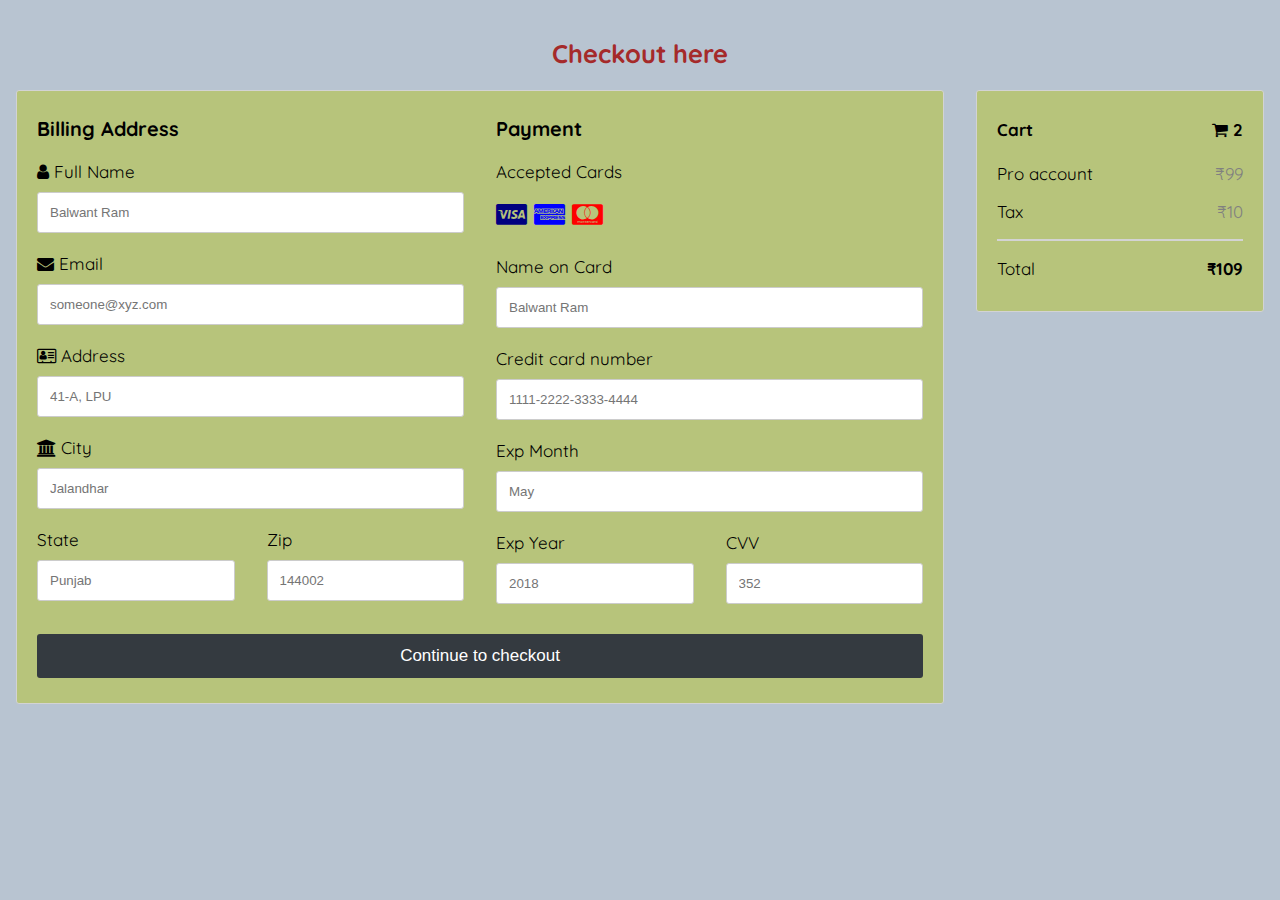
<file: src/checkout-one.html>
<!DOCTYPE html>
<html>
<head>
<meta name="viewport" content="width=device-width, initial-scale=1">
<link rel="stylesheet" href="https://cdnjs.cloudflare.com/ajax/libs/font-awesome/4.7.0/css/font-awesome.min.css">
<link href="https://fonts.googleapis.com/css?family=Quicksand" rel="stylesheet">

<style>
body {
  background-color: #b8c4d1;
  font-family: 'Quicksand', sans-serif;
  font-size: 17px;
  padding: 8px;
}

* {
  box-sizing: border-box;
}

.row {
  display: -ms-flexbox;
  display: flex;
  -ms-flex-wrap: wrap;
  flex-wrap: wrap;
  margin: 0 -16px;
}

.col-25 {
  -ms-flex: 25%;
  flex: 25%;
}

.col-50 {
  -ms-flex: 50%;
  flex: 50%;
}

.col-75 {
  -ms-flex: 75%;
  flex: 75%;
}

.col-25,
.col-50,
.col-75 {
  padding: 0 16px;
}

.container {
  background-color: #b7c47b;
  padding: 5px 20px 15px 20px;
  border: 1px solid lightgrey;
  border-radius: 3px;
}

input[type=text] {
  width: 100%;
  margin-bottom: 20px;
  padding: 12px;
  border: 1px solid #ccc;
  border-radius: 3px;
}

label {
  margin-bottom: 10px;
  display: block;
}

.icon-container {
  margin-bottom: 20px;
  padding: 7px 0;
  font-size: 24px;
}

.btn {
  background-color: #4CAF50;
  color: white;
  padding: 12px;
  margin: 10px 0;
  border: none;
  width: 100%;
  border-radius: 3px;
  cursor: pointer;
  font-size: 17px;
}

.btn:hover {
  background-color: #45a049;
}

a {
  color: #2196F3;
}

hr {
  border: 1px solid lightgrey;
}

span.price {
  float: right;
  color: grey;
}

/* Responsive layout - when the screen is less than 800px wide, make the two columns stack on top of each other instead of next to each other (also change the direction - make the "cart" column go on top) */
@media (max-width: 800px) {
  .row {
    flex-direction: column-reverse;
  }
  .col-25 {
    margin-bottom: 20px;
  }
}
h2{
  color: brown;
  text-align:center;
}
</style>
</head>
<body>

<h2>Checkout here</h2>
<div class="row">
  <div class="col-75">
    <div class="container">
      <form action="comingsoon.html">

        <div class="row">
          <div class="col-50">
            <h3>Billing Address</h3>
            <label for="fname"><i class="fa fa-user"></i> Full Name</label>
            <input type="text" id="fname" name="firstname" placeholder="Balwant Ram">
            <label for="email"><i class="fa fa-envelope"></i> Email</label>
            <input type="text" id="email" name="email" placeholder="someone@xyz.com">
            <label for="adr"><i class="fa fa-address-card-o"></i> Address</label>
            <input type="text" id="adr" name="address" placeholder="41-A, LPU">
            <label for="city"><i class="fa fa-institution"></i> City</label>
            <input type="text" id="city" name="city" placeholder="Jalandhar">

            <div class="row">
              <div class="col-50">
                <label for="state">State</label>
                <input type="text" id="state" name="state" placeholder="Punjab">
              </div>
              <div class="col-50">
                <label for="zip">Zip</label>
                <input type="text" id="zip" name="zip" placeholder="144002">
              </div>
            </div>
          </div>

          <div class="col-50">
            <h3>Payment</h3>
            <label for="fname">Accepted Cards</label>
            <div class="icon-container">
              <i class="fa fa-cc-visa" style="color:navy;"></i>
              <i class="fa fa-cc-amex" style="color:blue;"></i>
              <i class="fa fa-cc-mastercard" style="color:red;"></i>

            </div>
            <label for="cname">Name on Card</label>
            <input type="text" id="cname" name="cardname" placeholder="Balwant Ram">
            <label for="ccnum">Credit card number</label>
            <input type="text" id="ccnum" name="cardnumber" placeholder="1111-2222-3333-4444">
            <label for="expmonth">Exp Month</label>
            <input type="text" id="expmonth" name="expmonth" placeholder="May">
            <div class="row">
              <div class="col-50">
                <label for="expyear">Exp Year</label>
                <input type="text" id="expyear" name="expyear" placeholder="2018">
              </div>
              <div class="col-50">
                <label for="cvv">CVV</label>
                <input type="text" id="cvv" name="cvv" placeholder="352">
              </div>
            </div>
          </div>

        </div>

        <input style="background-color:#343a40;" type="submit" value="Continue to checkout" class="btn">
      </form>
    </div>
  </div>
  <div class="col-25">
    <div class="container">
      <h4>Cart <span class="price" style="color:black"><i class="fa fa-shopping-cart"></i> <b>2</b></span></h4>
      <p>Pro account <span class="price">₹99</span></p>
      <p>Tax <span class="price">₹10</span></p>
      <hr>
      <p>Total <span class="price" style="color:black"><b>₹109</b></span></p>
    </div>
  </div>
</div>

</body>
</html>
</file>
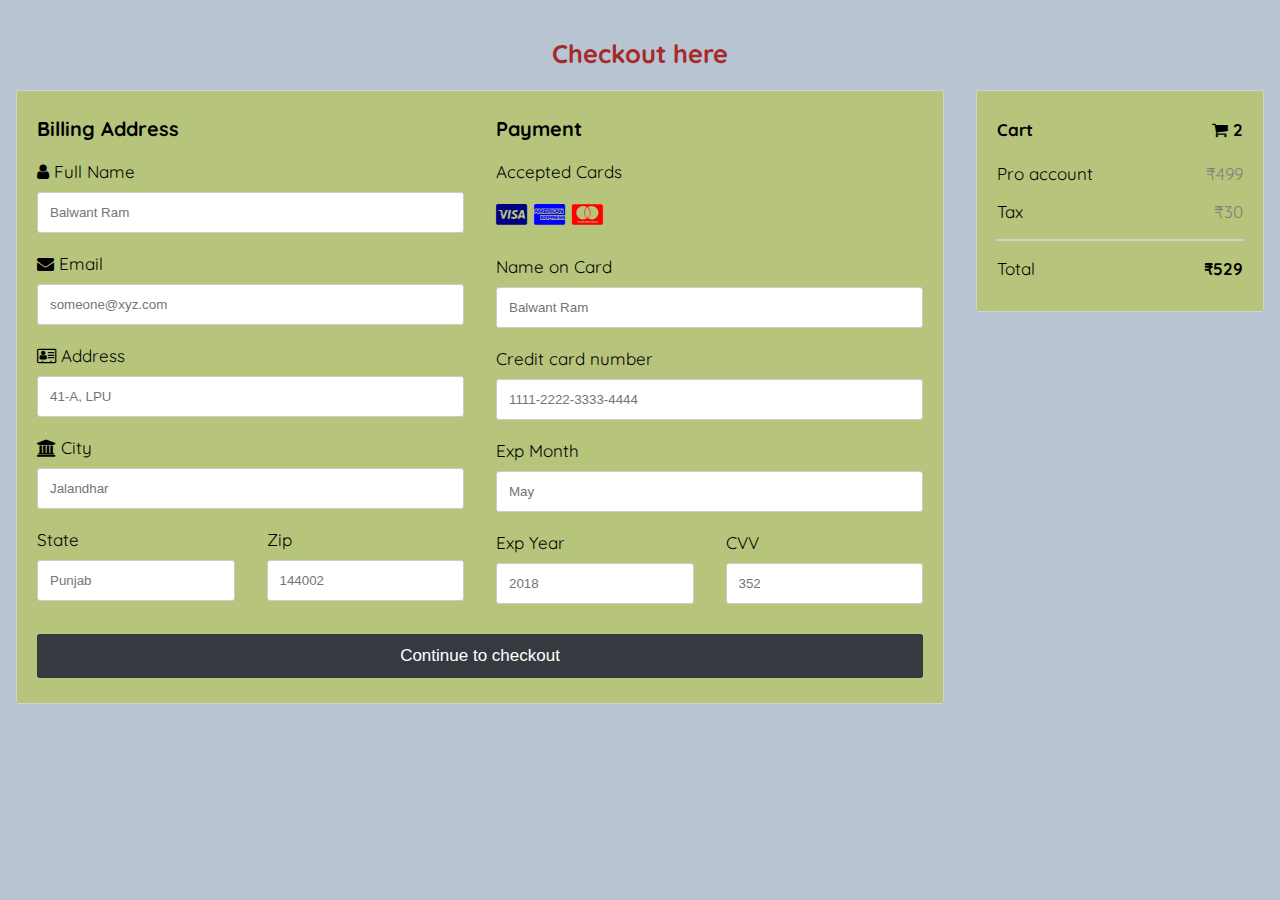
<file: src/checkout-six.html>
<!DOCTYPE html>
<html>
<head>
<meta name="viewport" content="width=device-width, initial-scale=1">
<link rel="stylesheet" href="https://cdnjs.cloudflare.com/ajax/libs/font-awesome/4.7.0/css/font-awesome.min.css">
<link href="https://fonts.googleapis.com/css?family=Quicksand" rel="stylesheet">

<style>
body {
  background-color: #b8c4d1;
  font-family: 'Quicksand', sans-serif;
  font-size: 17px;
  padding: 8px;
}

* {
  box-sizing: border-box;
}

.row {
  display: -ms-flexbox;
  display: flex;
  -ms-flex-wrap: wrap;
  flex-wrap: wrap;
  margin: 0 -16px;
}

.col-25 {
  -ms-flex: 25%;
  flex: 25%;
}

.col-50 {
  -ms-flex: 50%;
  flex: 50%;
}

.col-75 {
  -ms-flex: 75%;
  flex: 75%;
}

.col-25,
.col-50,
.col-75 {
  padding: 0 16px;
}

.container {
  background-color: #b7c47b;
  padding: 5px 20px 15px 20px;
  border: 1px solid lightgrey;
  border-radius: 3px;
}

input[type=text] {
  width: 100%;
  margin-bottom: 20px;
  padding: 12px;
  border: 1px solid #ccc;
  border-radius: 3px;
}

label {
  margin-bottom: 10px;
  display: block;
}

.icon-container {
  margin-bottom: 20px;
  padding: 7px 0;
  font-size: 24px;
}

.btn {
  background-color: #4CAF50;
  color: white;
  padding: 12px;
  margin: 10px 0;
  border: none;
  width: 100%;
  border-radius: 3px;
  cursor: pointer;
  font-size: 17px;
}

.btn:hover {
  background-color: #45a049;
}

a {
  color: #2196F3;
}

hr {
  border: 1px solid lightgrey;
}

span.price {
  float: right;
  color: grey;
}

/* Responsive layout - when the screen is less than 800px wide, make the two columns stack on top of each other instead of next to each other (also change the direction - make the "cart" column go on top) */
@media (max-width: 800px) {
  .row {
    flex-direction: column-reverse;
  }
  .col-25 {
    margin-bottom: 20px;
  }
}
h2{
  color: brown;
  text-align:center;
}
</style>
</head>
<body>

<h2>Checkout here</h2>
<div class="row">
  <div class="col-75">
    <div class="container">
      <form action="comingsoon.html">

        <div class="row">
          <div class="col-50">
            <h3>Billing Address</h3>
            <label for="fname"><i class="fa fa-user"></i> Full Name</label>
            <input type="text" id="fname" name="firstname" placeholder="Balwant Ram">
            <label for="email"><i class="fa fa-envelope"></i> Email</label>
            <input type="text" id="email" name="email" placeholder="someone@xyz.com">
            <label for="adr"><i class="fa fa-address-card-o"></i> Address</label>
            <input type="text" id="adr" name="address" placeholder="41-A, LPU">
            <label for="city"><i class="fa fa-institution"></i> City</label>
            <input type="text" id="city" name="city" placeholder="Jalandhar">

            <div class="row">
              <div class="col-50">
                <label for="state">State</label>
                <input type="text" id="state" name="state" placeholder="Punjab">
              </div>
              <div class="col-50">
                <label for="zip">Zip</label>
                <input type="text" id="zip" name="zip" placeholder="144002">
              </div>
            </div>
          </div>

          <div class="col-50">
            <h3>Payment</h3>
            <label for="fname">Accepted Cards</label>
            <div class="icon-container">
              <i class="fa fa-cc-visa" style="color:navy;"></i>
              <i class="fa fa-cc-amex" style="color:blue;"></i>
              <i class="fa fa-cc-mastercard" style="color:red;"></i>

            </div>
            <label for="cname">Name on Card</label>
            <input type="text" id="cname" name="cardname" placeholder="Balwant Ram">
            <label for="ccnum">Credit card number</label>
            <input type="text" id="ccnum" name="cardnumber" placeholder="1111-2222-3333-4444">
            <label for="expmonth">Exp Month</label>
            <input type="text" id="expmonth" name="expmonth" placeholder="May">
            <div class="row">
              <div class="col-50">
                <label for="expyear">Exp Year</label>
                <input type="text" id="expyear" name="expyear" placeholder="2018">
              </div>
              <div class="col-50">
                <label for="cvv">CVV</label>
                <input type="text" id="cvv" name="cvv" placeholder="352">
              </div>
            </div>
          </div>

        </div>

        <input style="background-color:#343a40;" type="submit" value="Continue to checkout" class="btn">
      </form>
    </div>
  </div>
  <div class="col-25">
    <div class="container">
      <h4>Cart <span class="price" style="color:black"><i class="fa fa-shopping-cart"></i> <b>2</b></span></h4>
      <p>Pro account <span class="price">₹499</span></p>
      <p>Tax <span class="price">₹30</span></p>
      <hr>
      <p>Total <span class="price" style="color:black"><b>₹529</b></span></p>
    </div>
  </div>
</div>

</body>
</html>
</file>
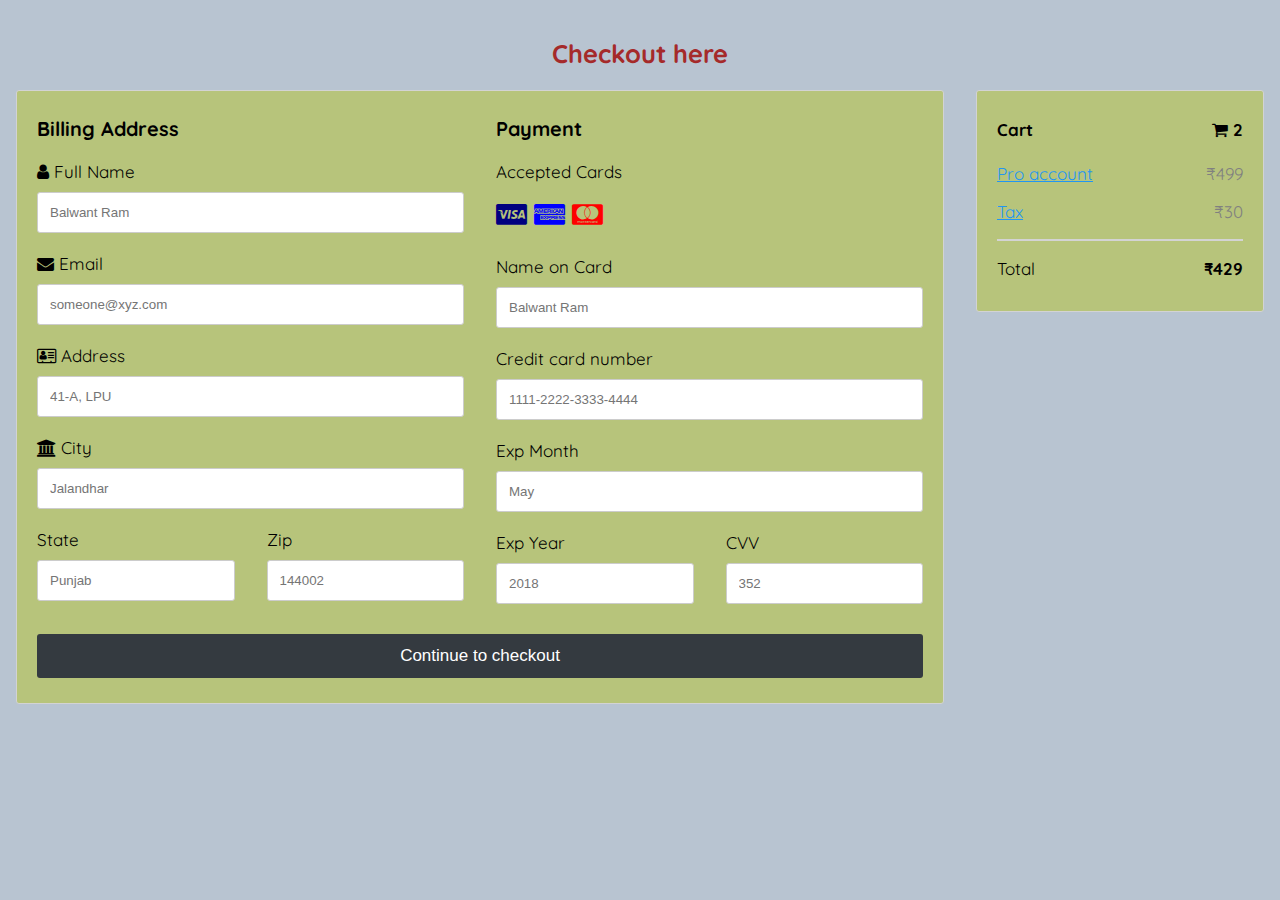
<file: src/checkout.html>
<!DOCTYPE html>
<html>
<head>
<meta name="viewport" content="width=device-width, initial-scale=1">
<link rel="stylesheet" href="https://cdnjs.cloudflare.com/ajax/libs/font-awesome/4.7.0/css/font-awesome.min.css">
<link href="https://fonts.googleapis.com/css?family=Quicksand" rel="stylesheet">

<style>
body {
  background-color: #b8c4d1;
  font-family: 'Quicksand', sans-serif;
  font-size: 17px;
  padding: 8px;
}

* {
  box-sizing: border-box;
}

.row {
  display: -ms-flexbox;
  display: flex;
  -ms-flex-wrap: wrap;
  flex-wrap: wrap;
  margin: 0 -16px;
}

.col-25 {
  -ms-flex: 25%;
  flex: 25%;
}

.col-50 {
  -ms-flex: 50%;
  flex: 50%;
}

.col-75 {
  -ms-flex: 75%;
  flex: 75%;
}

.col-25,
.col-50,
.col-75 {
  padding: 0 16px;
}

.container {
  background-color: #b7c47b;
  padding: 5px 20px 15px 20px;
  border: 1px solid lightgrey;
  border-radius: 3px;
}

input[type=text] {
  width: 100%;
  margin-bottom: 20px;
  padding: 12px;
  border: 1px solid #ccc;
  border-radius: 3px;
}

label {
  margin-bottom: 10px;
  display: block;
}

.icon-container {
  margin-bottom: 20px;
  padding: 7px 0;
  font-size: 24px;
}

.btn {
  background-color: #4CAF50;
  color: white;
  padding: 12px;
  margin: 10px 0;
  border: none;
  width: 100%;
  border-radius: 3px;
  cursor: pointer;
  font-size: 17px;
}

.btn:hover {
  background-color: #45a049;
}

a {
  color: #2196F3;
}

hr {
  border: 1px solid lightgrey;
}

span.price {
  float: right;
  color: grey;
}

/* Responsive layout - when the screen is less than 800px wide, make the two columns stack on top of each other instead of next to each other (also change the direction - make the "cart" column go on top) */
@media (max-width: 800px) {
  .row {
    flex-direction: column-reverse;
  }
  .col-25 {
    margin-bottom: 20px;
  }
}
h2{
  color: brown;
  text-align:center;
}
</style>
</head>
<body>

<h2>Checkout here</h2>
<div class="row">
  <div class="col-75">
    <div class="container">
      <form action="somewhere.js">

        <div class="row">
          <div class="col-50">
            <h3>Billing Address</h3>
            <label for="fname"><i class="fa fa-user"></i> Full Name</label>
            <input type="text" id="fname" name="firstname" placeholder="Balwant Ram">
            <label for="email"><i class="fa fa-envelope"></i> Email</label>
            <input type="text" id="email" name="email" placeholder="someone@xyz.com">
            <label for="adr"><i class="fa fa-address-card-o"></i> Address</label>
            <input type="text" id="adr" name="address" placeholder="41-A, LPU">
            <label for="city"><i class="fa fa-institution"></i> City</label>
            <input type="text" id="city" name="city" placeholder="Jalandhar">

            <div class="row">
              <div class="col-50">
                <label for="state">State</label>
                <input type="text" id="state" name="state" placeholder="Punjab">
              </div>
              <div class="col-50">
                <label for="zip">Zip</label>
                <input type="text" id="zip" name="zip" placeholder="144002">
              </div>
            </div>
          </div>

          <div class="col-50">
            <h3>Payment</h3>
            <label for="fname">Accepted Cards</label>
            <div class="icon-container">
              <i class="fa fa-cc-visa" style="color:navy;"></i>
              <i class="fa fa-cc-amex" style="color:blue;"></i>
              <i class="fa fa-cc-mastercard" style="color:red;"></i>

            </div>
            <label for="cname">Name on Card</label>
            <input type="text" id="cname" name="cardname" placeholder="Balwant Ram">
            <label for="ccnum">Credit card number</label>
            <input type="text" id="ccnum" name="cardnumber" placeholder="1111-2222-3333-4444">
            <label for="expmonth">Exp Month</label>
            <input type="text" id="expmonth" name="expmonth" placeholder="May">
            <div class="row">
              <div class="col-50">
                <label for="expyear">Exp Year</label>
                <input type="text" id="expyear" name="expyear" placeholder="2018">
              </div>
              <div class="col-50">
                <label for="cvv">CVV</label>
                <input type="text" id="cvv" name="cvv" placeholder="352">
              </div>
            </div>
          </div>

        </div>

        <input style="background-color:#343a40;" type="submit" value="Continue to checkout" class="btn">
      </form>
    </div>
  </div>
  <div class="col-25">
    <div class="container">
      <h4>Cart <span class="price" style="color:black"><i class="fa fa-shopping-cart"></i> <b>2</b></span></h4>
      <p><a href="#">Pro account</a> <span class="price">₹499</span></p>
      <p><a href="#">Tax</a> <span class="price">₹30</span></p>
      <hr>
      <p>Total <span class="price" style="color:black"><b>₹429</b></span></p>
    </div>
  </div>
</div>

</body>
</html>
</file>
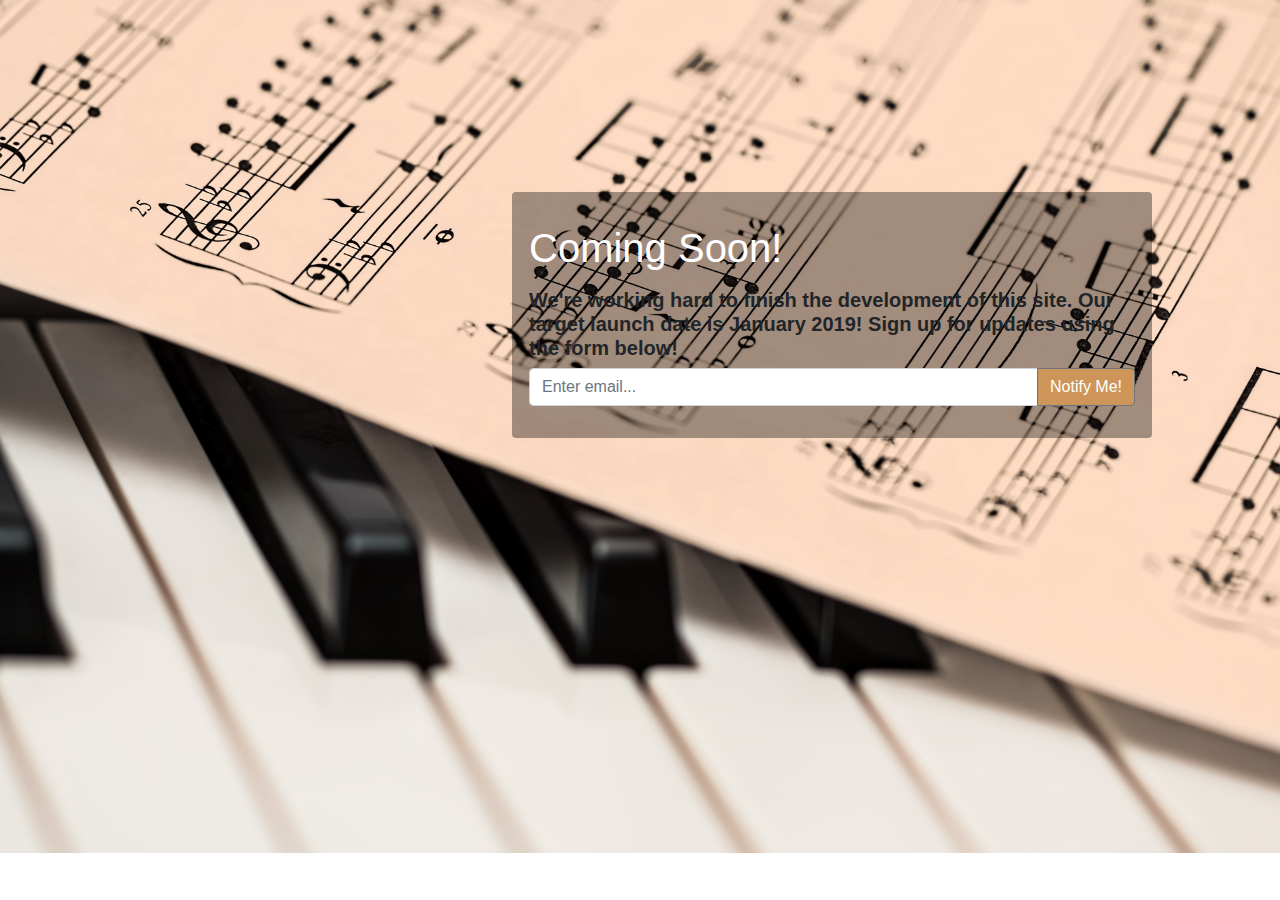
<file: src/comingsoon.html>
<!DOCTYPE html>
<html>
  <head>
    <meta charset="utf-8">
    <meta name="viewport" content="width=device-width, initial-scale=1, shrink-to-fit=no">
    <meta name="description" content="">
    <meta name="author" content="Ambuj">
    <link rel="icon" href="../icon/favicon.ico">
    <title>Coming Soon</title>
    <!-- Bootstrap core CSS -->
    <link href="../css/bootstrap.min.css" rel="stylesheet">
    

    <link href="../css/comingsoon.css" rel="stylesheet">
  </head>
  <body>
     <div class="dv">
       <div class="container rounded">
         <div class="row">
           <h1 class="mb-3" style="color:white;">Coming Soon!</h1>
           <p class="mb-5" ><h5><b>We're working hard to finish the development of this site. Our target launch date is
             <strong>January 2019</strong>! Sign up for updates using the form below!</b></h5></p>

             <div class="input-group input-group-newsletter">
               <input type="email" class="form-control" placeholder="Enter email...">
               <div class="input-group-append">
                 <input style="background-color: #CD9557;" class="btn btn-secondary" type="button" value="Notify Me!">
               </div>
             </div>
         
         </div>
       </div>
     </div>
     <script src="../js/bootstrap.bundle.min.js"></script>
  </body>
</html>
</file>
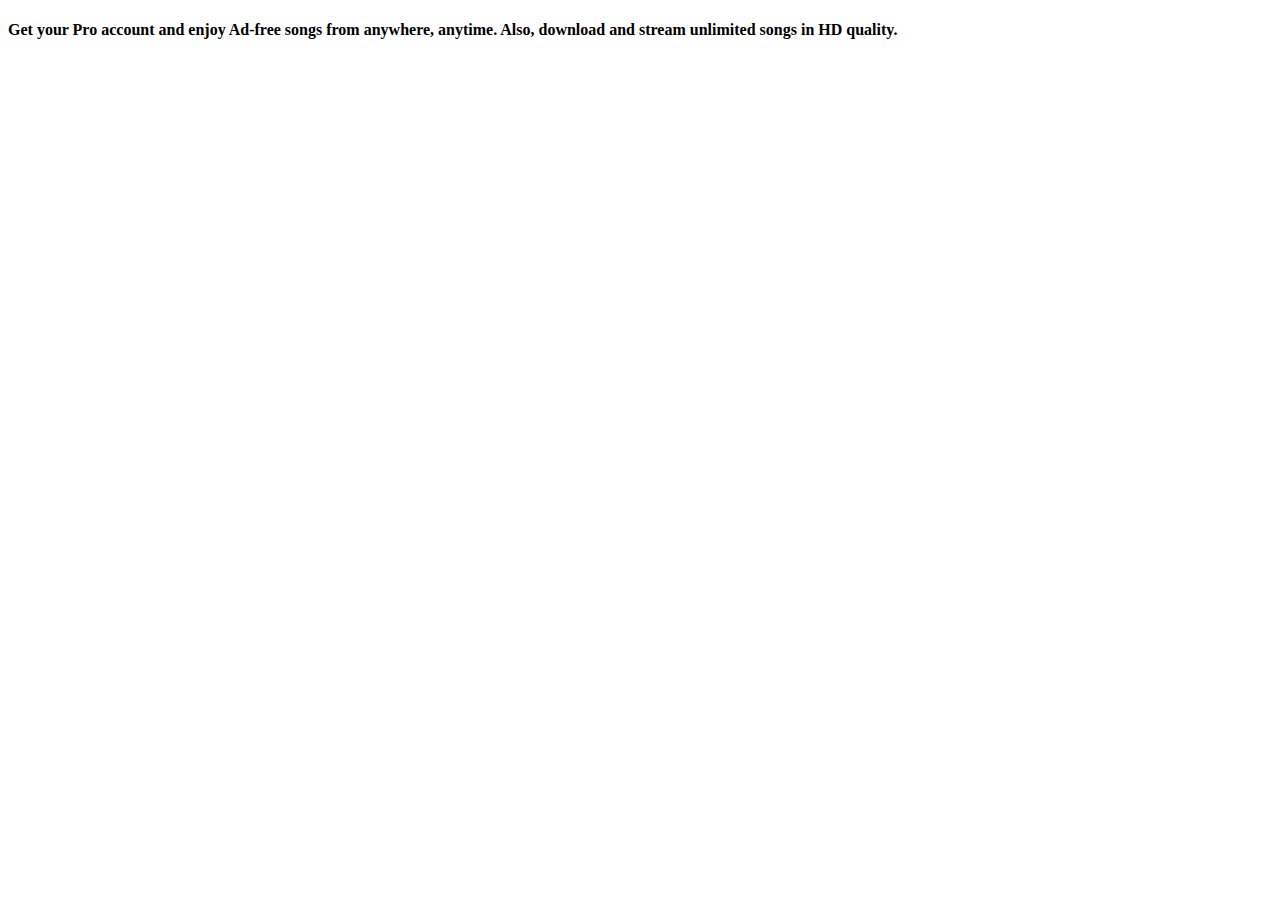
<file: src/get-pro.html>
<!DOCTYPE html>
<html>
  <head>
    <meta charset="utf-8">
    <title>Get Pro</title>
  </head>
  <body>
    <h4>Get your Pro account and enjoy Ad-free songs from anywhere, anytime. Also, download and stream unlimited songs in HD quality.</h4>
  </body>
</html>
</file>
<file: css/comingsoon.css>
body{
  background-image: url('../images/piano.jpg');
  height: 100%;
  background-position: relative;
  background-repeat: no-repeat;
  background-size: cover;
  font-weight: 300;
}
.dv{

  margin-top: 15%;
  margin-left: 40%;
  margin-right: 10%;

}
.container{
  background-color: rgba(0, 0, 0, 0.36);
  padding: 5%;

}
</file>
